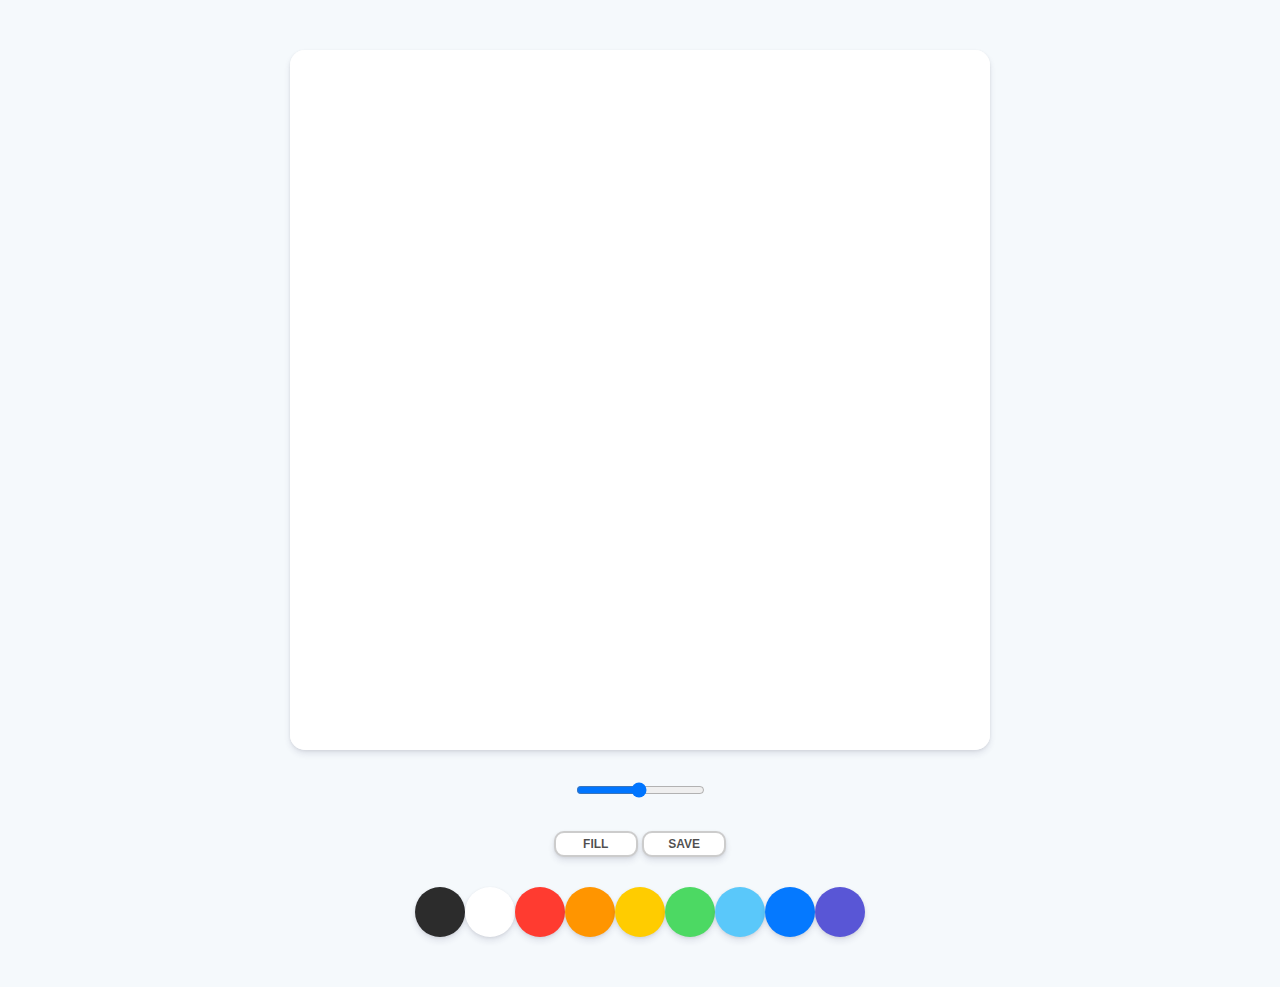
<file: index.html>
<!doctype html>
<html lang="en">
<head>
    <meta charset="UTF-8">
    <meta name="viewport"
          content="width=device-width, user-scalable=no, initial-scale=1.0, maximum-scale=1.0, minimum-scale=1.0">
    <meta http-equiv="X-UA-Compatible" content="ie=edge">
    <title>PaintJS</title>
    <link rel="stylesheet" href="styles.css">
</head>
<body>

<canvas id="jsCanvas" class="canvas"></canvas>
<div class="controls">
    <div class="controls__range">
        <input
                type="range"
                name="range"
                id="jsRange"
                min="0.1"
                max="5"
                value="2.5"
                step="0.1"/>
    </div>

    <div class="controls__btns">
        <button id="jsMode">Fill</button>
        <button id="jsSave">Save</button>
    </div>
    <div class="controls__colors" id="jsColors">
        <div class="controls__color jsColor" style="background-color:#2c2c2c"></div>
        <div class="controls__color jsColor" style="background-color:white"></div>
        <div class="controls__color jsColor" style="background-color:#FF3B30"></div>
        <div class="controls__color jsColor" style="background-color:#FF9500"></div>
        <div class="controls__color jsColor" style="background-color:#FFCC00"></div>
        <div class="controls__color jsColor" style="background-color:#4CD963"></div>
        <div class="controls__color jsColor" style="background-color:#5AC8FA"></div>
        <div class="controls__color jsColor" style="background-color:#0579FF"></div>
        <div class="controls__color jsColor" style="background-color:#5956D6"></div>
    </div>
</div>



<script src="app.js"></script>
</body>
</html>
</file>
<file: styles.css>
@import "reset.css";
body {
    background-color: #f5f9fc;
    font-family: -apple-system, "Segoe UI", sans-serif ;
    display: flex;
    flex-direction: column;
    align-items: center;
    padding-top:40px;
    padding: 50px 0px;
}

.canvas {
    width: 700px;
    height: 700px;
    background-color: white;
    border-radius: 15px;
    box-shadow: 0 4px 6px rgba(50, 50, 93, 0.11), 0 1px 3px rgba(0,0, 0, 0.08)
}

.controls {
    margin-top: 30px;
    display: flex;
    flex-direction: column;
    align-items: center;
}

.controls__btns button {
    all: unset;
    cursor: pointer;
    background-color: white;
    padding: 5px 0px;
    width: 80px;
    text-align: center;
    border-radius: 10px;
    box-shadow: 0 4px 6px rgba(50, 50, 93, 0.11), 0 1px 3px rgba(0,0, 0, 0.08);
    border: 2px solid rgba(0,0,0,0.2);
    color: rgba(0,0,0,0.7);
    text-transform: uppercase;
    font-weight: 600;
    font-size: 12px;
}
.controls__btns button:active {
    transform: scale(0.98);

}
.controls .controls__btns{
    margin-bottom: 30px;
}

.controls .controls__colors {
    display: flex;
}

.controls__colors .controls__color {
    width: 50px;
    height: 50px;
    border-radius: 25px;
    cursor: pointer;
    box-shadow: 0 4px 6px rgba(50, 50, 93, 0.11), 0 1px 3px rgba(0,0, 0, 0.08);
}

.controls .controls__range{
    margin-bottom: 30px;
}
</file>
